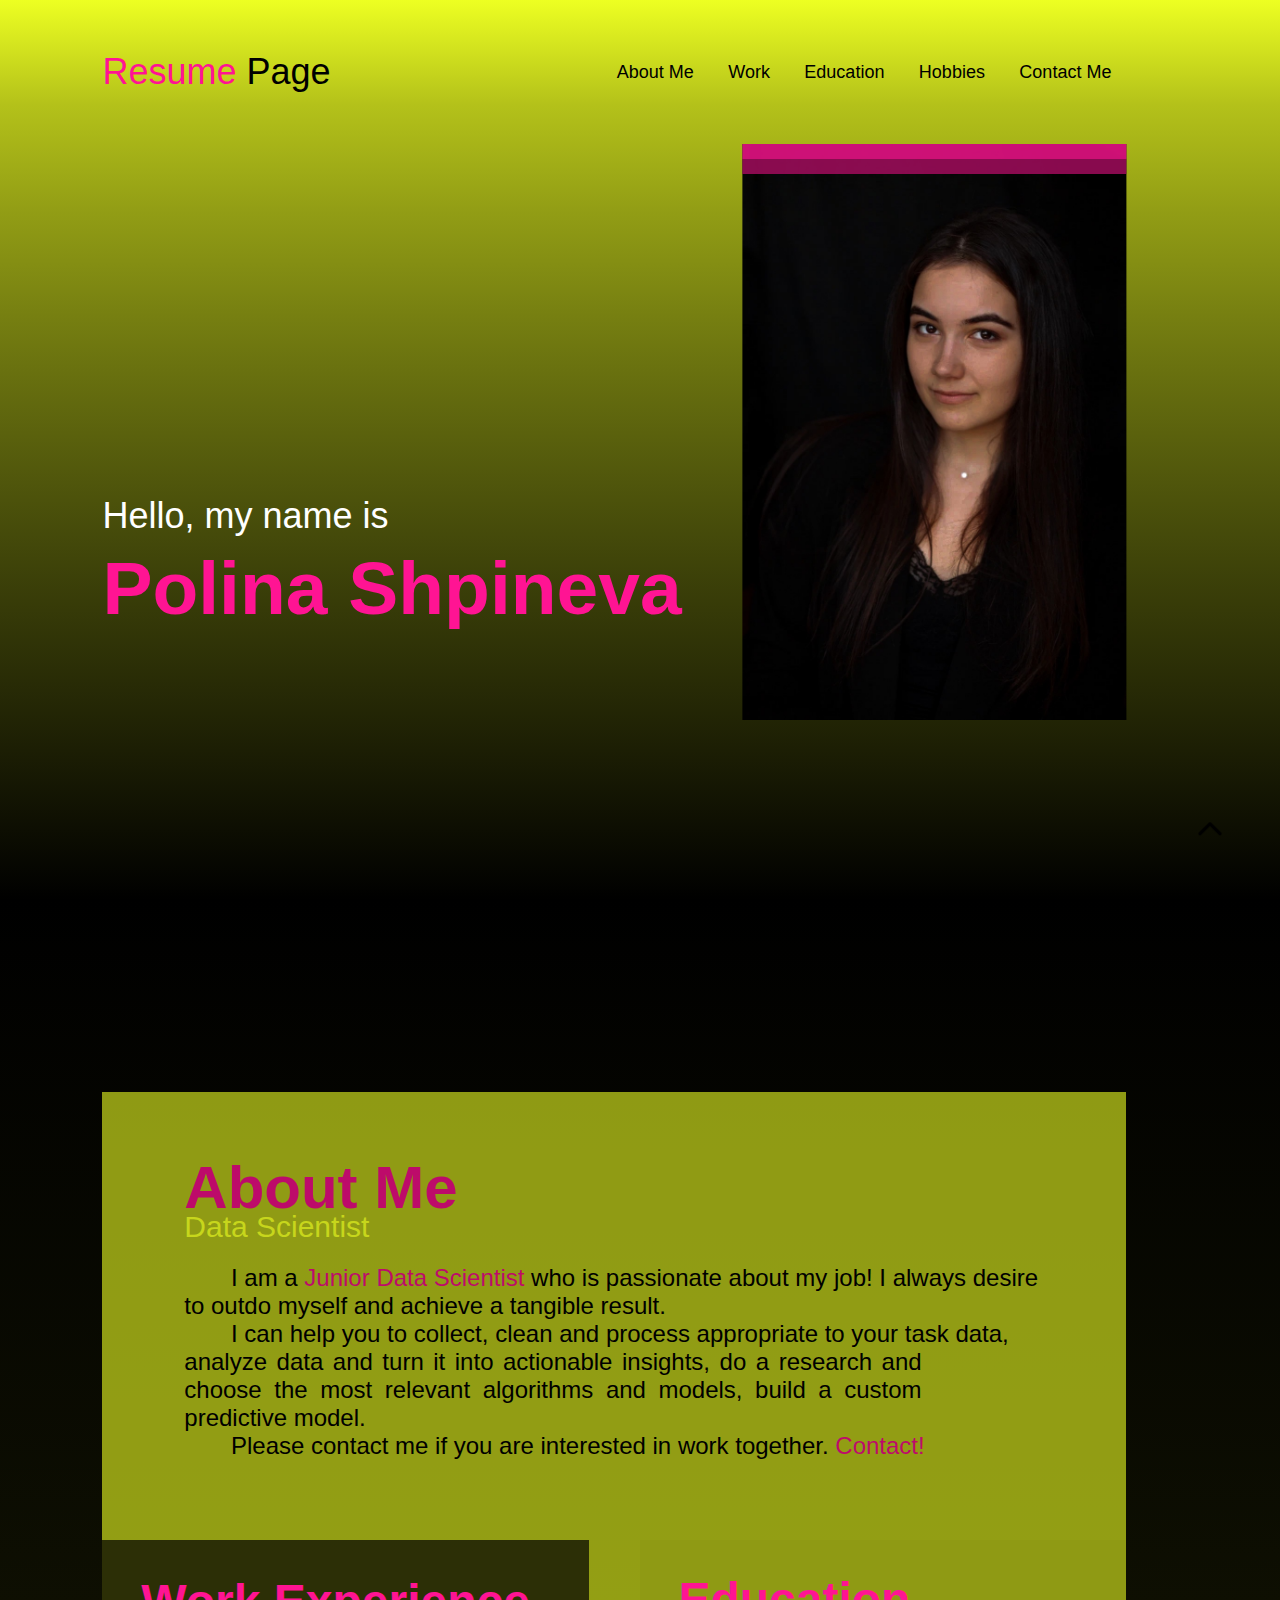
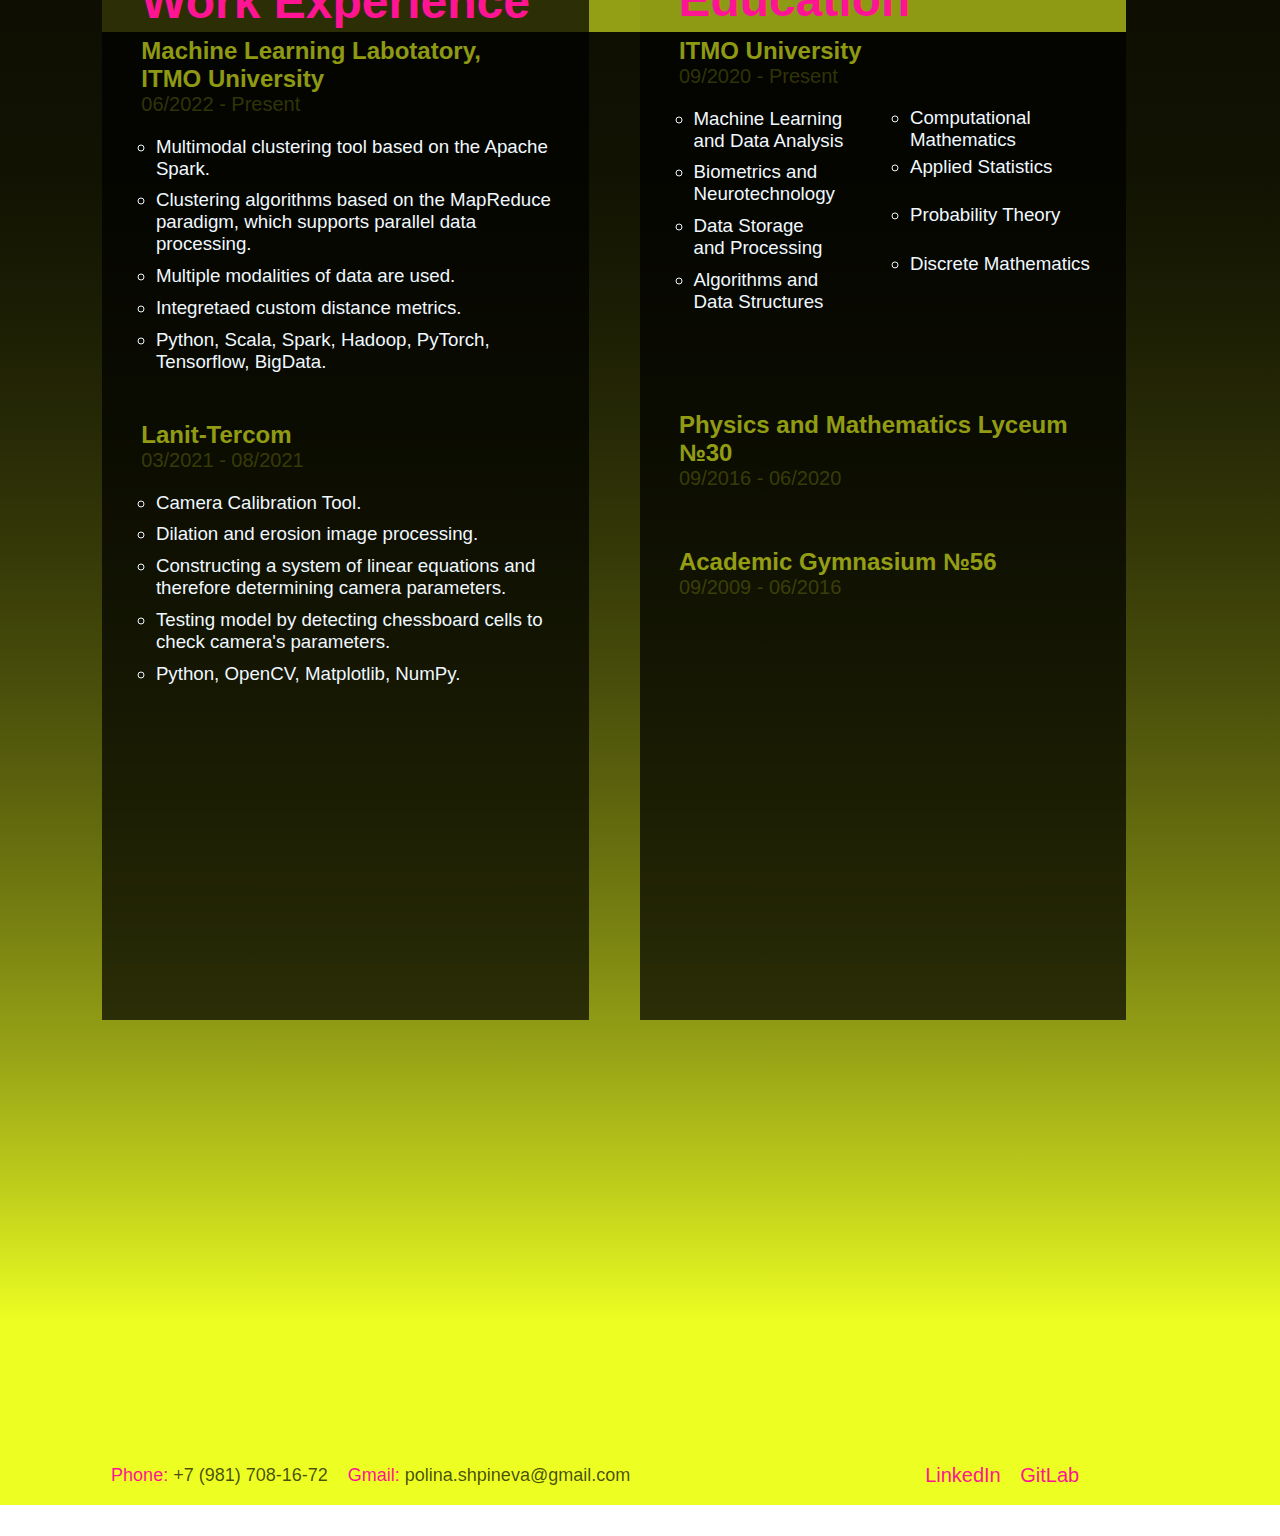
<file: index.html>
<html>
    <head>
        <meta charset="UTF-8">
        <title>Webpage</title>
        <link rel="stylesheet" href="./style/style.css">
        <link rel="stylesheet" href="https://cdnjs.cloudflare.com/ajax/libs/font-awesome/6.2.0/css/all.min.css"
         integrity="sha512-xh6O/CkQoPOWDdYTDqeRdPCVd1SpvCA9XXcUnZS2FmJNp1coAFzvtCN9BmamE+4aHK8yyUHUSCcJHgXloTyT2A==" 
         crossorigin="anonymous" referrerpolicy="no-referrer" />

    </head>
    <body>
        <div class="menu">
            <nav>
                <h1 class="logo"><span style="color: deeppink;">Resume</span> Page</h1>
                <ul>
                    <li><a href="#about">About Me</a></li>
                    <li><a href="#work">Work</a></li>
                    <li><a href="#education">Education</a></li>
                    <li><a href="hobbies.html">Hobbies</a></li>
                    <li><a href="contacts.html">Contact Me</a></li>
                </ul>
            </nav>
            <div class="description">
                <h4>Hello, my name is</h4>
                <h2 class="name">Polina Shpineva</h2>
            </div>
            <div class="boxImg">
                <div class="imgWrap">
                    <img src = './imgs/me.JPG'>
                </div>
            </div>
        </div>
        <section class="about" id="about">
            <div class="box">
                <h2 class="aboutMe">About Me</h2>
                <h4 class="ds">Data Scientist</h4>
                    <h3 class="textAbout">
                        <pre>       I am a <span style="color:rgb(189, 11, 106);">Junior Data Scientist</span> who is passionate about my job! I always desire</pre> 
                        to outdo myself and achieve a tangible result.
                        <pre>       I can help you to collect, clean and process appropriate to your task data,</pre>
                        analyze data and turn it into actionable insights,
                        do a research and choose the most relevant algorithms and models, 
                        build a custom predictive model.
                        <pre>       Please contact me if you are interested in work together. <a href="contacts.html" class="cont">Contact!</a></pre>                
                    </h3>
                
            </div>
            <div class="box2" id="work">
                <h2 class="myWorks">Work Experience</h2>
                <div>
                    <h5 class="firstComp">
                        Machine Learning Labotatory,
                        <pre>ITMO University</pre>
                    </h5>
                    <h4 style="color: rgba(237, 255, 34, 0.2); font-size: 20; padding-left: 8%; padding-bottom: 2%">
                        06/2022 - Present
                    </h4>
                    <h3 class="descr">
                        <ul> 
                            <li>Multimodal clustering tool based on the Apache Spark. </li>
                            <li>Clustering algorithms based on the MapReduce paradigm, which supports parallel data processing. </li>
                            <li>Multiple modalities of data are used. </li>
                            <li>Integretaed custom distance metrics. </li>
                            <li>Python, Scala, Spark, Hadoop, PyTorch, Tensorflow, BigData.</li>
                        </ul>
                    </h3>
                    <h5>Lanit-Tercom</h5>
                    <h4 style="color: rgba(237, 255, 34, 0.2); font-size: 20; padding-left: 8%; padding-bottom: 2%">
                        03/2021 - 08/2021
                    </h4>
                    <h3 class="descr">
                        <ul>
                            <li>Camera Calibration Tool.</li>
                            <li>Dilation and erosion image processing. </li>
                            <li>Constructing a system of linear equations and therefore determining camera parameters. </li>
                            <li>Testing model by detecting chessboard cells to check camera's parameters. </li>
                            <li>Python, OpenCV, Matplotlib, NumPy.</li>
                        </ul>
                    </h3>
                </div>  
            </div>
            <div class="box3" id="education">
                <h2 class="education">Education</h2>
                <div style="padding-top: 10%">
                    <h5 class="firstEduc">
                        ITMO University
                    </h5>
                    <h4 style="color: rgba(237, 255, 34, 0.2); font-size: 20; padding-left: 8%; padding-bottom: 2%">
                        09/2020 - Present
                    </h4>
                    <h3 class="descr">
                        <ul>
                            <li>Machine Learning 
                                <pre>and Data Analysis</pre></li>                       
                            <li>Biometrics and 
                                <pre>Neurotechnology</pre></li>                           
                            <li>Data Storage 
                                <pre>and Processing</pre></li>                      
                            <li>Algorithms and 
                                <pre>Data Structures</pre></li>
                        </ul>
                        <ul class = "list">
                            <li>Computational <pre>Mathematics</pre></li>
                            <li>Applied Statistics<pre> </pre></li>
                            <li>Probability Theory<pre> </pre></li>
                            <li>Discrete Mathematics<pre> </pre></li>
                        </ul>
                    </h3>
                    <h5>Physics and Mathematics Lyceum №30</h5>
                    <h4 style="color: rgba(237, 255, 34, 0.2); font-size: 20; padding-left: 8%; padding-bottom: 2%">
                        09/2016 - 06/2020
                    </h4>
                    <h5>Academic Gymnasium №56</h5>
                    <h4 style="color: rgba(237, 255, 34, 0.2); font-size: 20; padding-left: 8%; padding-bottom: 2%; margin-bottom:-30%;">
                        09/2009 - 06/2016
                    </h4>

                </div>
            </div>
            
        </section>
        <section class="contacts">
            <div class="contSpace">
                <nav>
                    <ul>
                        <li><span style="color:deeppink">Phone:</span>  +7 (981) 708-16-72 </li>
                        <li><span style="color:deeppink">Gmail:</span>  polina.shpineva@gmail.com</li>
                    </ul>
                    <ul class="links">
                        <li><a href="https://www.linkedin.com/in/polina-shpineva-795525240/" target="_blank">LinkedIn</a></li>
                        <li><a href="https://gitlab.com/polina.shpineva" target="_blank">GitLab</a></li>
                    </ul>
                </nav>
            </div>
        </section>
        <div class="toTop">
            <a href="#"><img src="./imgs/Arrow-down.svg"></a>
        </div>
        
    </body>
</html>
</file>
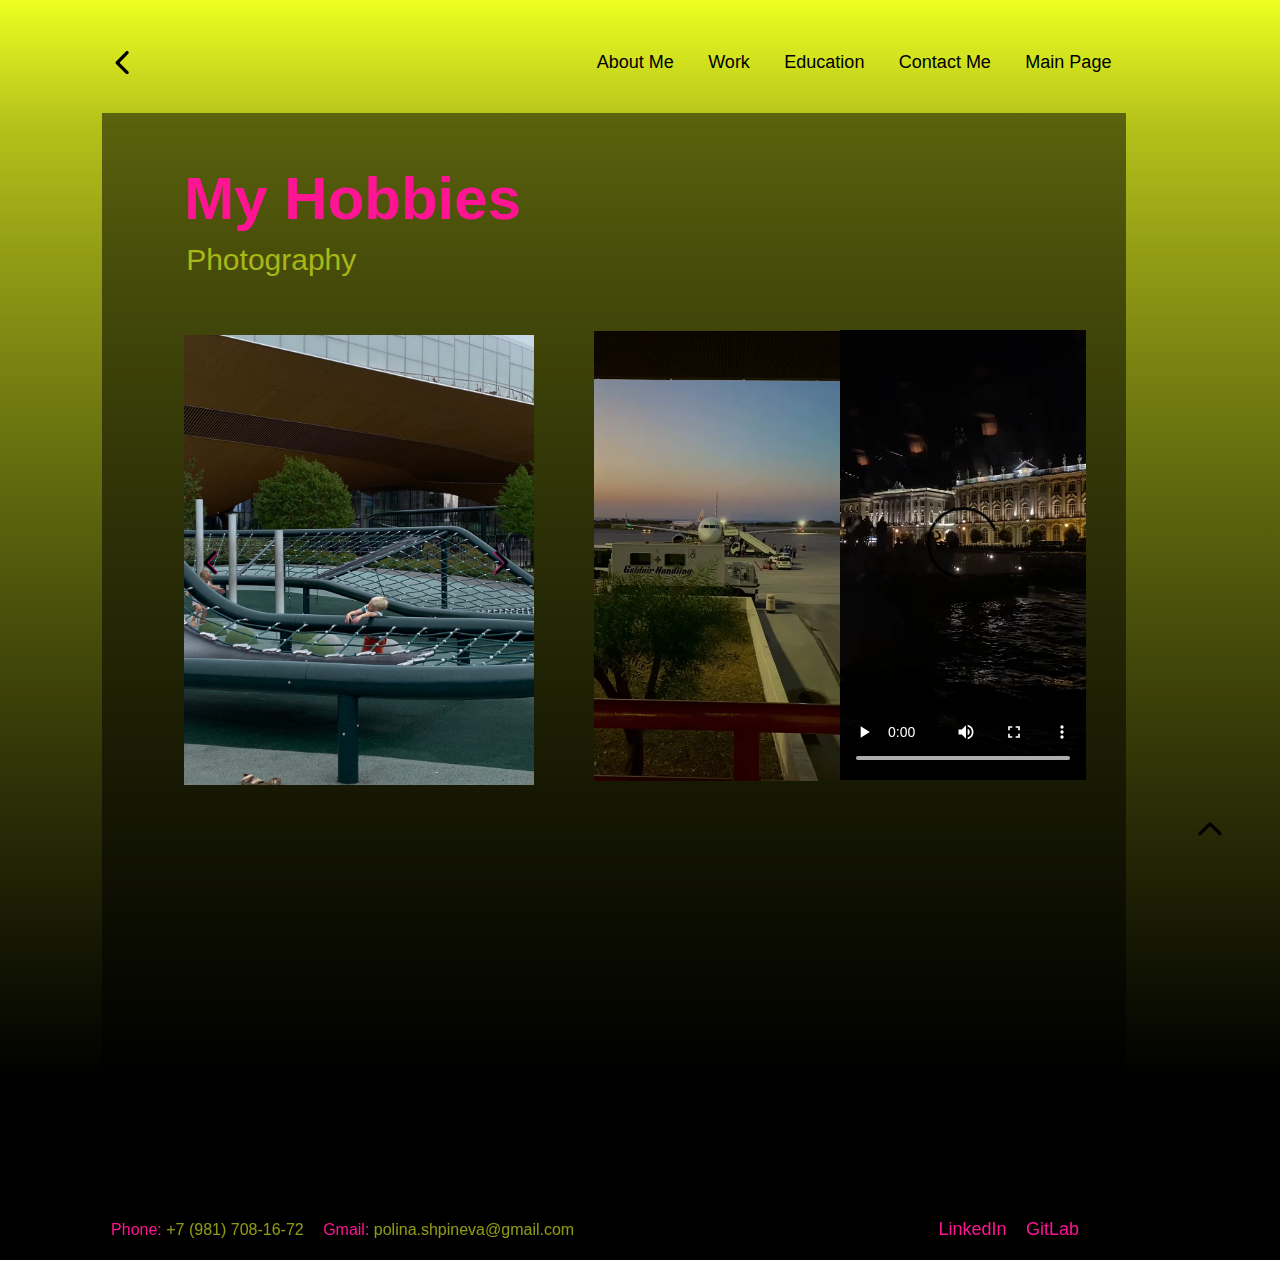
<file: hobbies.html>
<!DOCTYPE html>
<html>
    <head>
        <meta charset="UTF-8">
        <link rel="stylesheet" href="./style/contactStyle.css">
        <link rel="stylesheet" href="https://cdnjs.cloudflare.com/ajax/libs/font-awesome/6.2.0/css/all.min.css"
         integrity="sha512-xh6O/CkQoPOWDdYTDqeRdPCVd1SpvCA9XXcUnZS2FmJNp1coAFzvtCN9BmamE+4aHK8yyUHUSCcJHgXloTyT2A==" 
         crossorigin="anonymous" referrerpolicy="no-referrer" />
    </head>
    <body>
        <div class="main">
            <nav>
                <div class="arrow">
                    <a href="index.html"><img src = './imgs/Arrow-down.svg'></a>
                </div>
                <ul>
                    <li><a href="index.html#about">About Me</a></li>
                    <li><a href="index.html#work">Work</a></li>
                    <li><a href="index.html#education">Education</a></li>
                    <li><a href="contacts.html">Contact Me</a></li>
                    <li><a href="index.html">Main Page</a></li>
                </ul>
            </nav>
            <div class="box" style="height:120vh">
                <div class="name">
                    <h2>My Hobbies</h2>
                    <h3 class="ph">Photography</h3>
                </div>
                <script src="./animation/script.js" defer></script>
                <div class="slider">
                    <div class="el">
                      <img src="./imgs/photo3.jpg">
                    </div>
                    <div class="el">
                        <img src="./imgs/photo2.jpg">
                    </div>
                    <div class="el">
                        <img src="./imgs/photo5.jpg">
                    </div>
                    <div class="el">
                        <img src="./imgs/photo7.jpg">
                    </div>
                    <div class="el">
                        <img src="./imgs/photo8.jpg">
                    </div>
                    <div class="el">
                        <img src="./imgs/photo13.jpg">
                    </div>
                    <div class="el">
                        <img src="./imgs/photo14.jpg">
                    </div>
                
                    <a class="previous" onclick="previous()"><img src="./imgs/Arrow-down.svg"></a>
                    <a class="next" onclick="next()"><img src="./imgs/Arrow-down.svg"></a>
                </div>
                <div class="video1">
                    <video onmouseover="this.play()" onmouseout="this.pause();this.currentTime=0;">
                        <source src="./imgs/video1.mp4" type="video/mp4"/>
                    </video>    
                </div>
                <div class="video2">
                    <video controls>
                        <source src="./imgs/video2.mp4" type="video/mp4"/>
                    </video>    
                </div>
            </div>
                
        </div>
        <div class="toTop">
            <a href="#"><img src="./imgs/Arrow-down.svg"></a>
        </div>
        <section class="contacts">
            <div class="contSpace">
                <nav>
                    <ul>
                        <li><span style="color:deeppink">Phone:</span>  +7 (981) 708-16-72 </li>
                        <li><span style="color:deeppink">Gmail:</span>  polina.shpineva@gmail.com</li>
                    </ul>
                    <ul class="links">
                        <li><a href="https://www.linkedin.com/in/polina-shpineva-795525240/" target="_blank">LinkedIn</a></li>
                        <li><a href="https://gitlab.com/polina.shpineva" target="_blank">GitLab</a></li>
                    </ul>
                </nav>
            </div>
        </section>
    </body>
</html>
</file>
<file: style/style.css>
* {
    margin: 0;
    padding: 0;
    font-family: 'Josefin Sans', sans-serif;
    box-sizing: border-box;
}

body {
    overflow: scroll;
    overflow-x: hidden;
}

.menu {
    width: 100%;
    height: 100vh;
    position: relative;
    overflow: hidden;
    overflow-x: hidden;
    
    background: linear-gradient( rgb(237, 255, 34), 35%, black);
    background-size: cover;
}

nav {
    display: flex;
    align-items: center;
    justify-content: space-between;
    padding: 4% 12% 4% 8%;
}

nav ul li {
    display: inline;
    color:black;
    padding-left: 15px;
    padding-right: 15px;
}

nav ul li a {
    text-decoration: none;
    color: black;
    font-size: large;
}

nav ul li a:hover {
    color:deeppink; 
    text-shadow:deeppink 1px 0px 40px;
    transition: 0.3s;
}

.logo {
    /*cursor: pointer;*/
    color: black;
    font-size: 36px;
    font-weight:lighter;
}
.name {
    margin: 8px 0px 8px;
}

.description {
    font-weight:lighter;
    color:white;
    position:absolute;
    top: 55%;
    left: 8%;
    /*transform: translateY(-50%);*/

}

h2 {
    font-size: 75px;
    color: deeppink;
}

h4 {
    font-size: 36px;
    font-weight:300;
}
h5 {
    font-size: 24px;
    color: rgba(237, 255, 34, 0.6);
    padding: 10% 0% 0% 8%;
    
}

.about li {
    list-style-type: circle;
    list-style-position: outside;
    font-weight: 300;
    padding-left: 0%;
    padding-top: 2%;
    padding-right: 6%;
    margin-left: 11%;
}



.boxImg {
    width: 30%;
    float: right;
    transform: translateX(-40%);
}
.menu img {
    height:auto;
    width: 100%;
    display: block;
}

.imgWrap {
    position:relative;
}

.imgWrap:after{
    content:"";
    position:absolute;
    top:0; bottom:0; left:0; right:0;
    opacity:0.8;
    border-top: 30px ridge deeppink;
}
.about {
    width: 100%;
    height: 225vh;
    position: flex;
    background: linear-gradient(black, 80%, rgb(237, 255, 34) );
    background-size: cover;
}
/*
.sec {
    width: 100%;
    height: 200vh;
    position: relative;
    background: linear-gradient(rgb(237, 255, 34), 40%, black );
    background-size: cover;
}*/

.box {
    position:absolute;
    width: 80%;
    height: 60vh;
    background: rgba(237, 255, 34, 0.6);
    margin-left: 8%;
    margin-top: 15%;
}

.ds {
    font-size: 30px;
    font-weight:300;
    color: rgba(237, 255, 34, 0.6);
    padding: 11.5% 0% 0% 8%;
}

.textAbout {
    color: black;
    padding: 2% 20% 10% 8%;
    font-weight: 300;
    font-size: 24px;
    text-align: justify;
    
}

.cont {
    color:rgb(189, 11, 106);
    text-decoration: none;
}
.cont:hover {
    text-shadow:deeppink 1px 0px 40px;
    transition: 0.3s;
}

.aboutMe { 
    padding-left: 8%; 
    position:absolute;
    margin-top: 6%;
    font-size: 60px;
    color: rgb(189, 11, 106);
}
.myWorks {
    padding-left: 8%; 
    position:absolute;
    margin-top: 7%;
    font-size: 48px;
}
.education { 
    padding-left: 3%; 
    position:absolute;
    margin-top: 2.5%;
    font-size: 48px;
}

.descr {
    color: aliceblue;
}

.box2 {
    position:absolute;
    width: 38%;
    height: 120vh;
    background: rgba(0, 0, 0, 0.7);
    margin-left: 8%;
    margin-top: 50%;
}

.box3 {
    float: right;
    width: 38%;
    height: 120vh;
    background: rgba(0, 0, 0, 0.7);
    margin-right: 12%;
    margin-top: 50%;
}
.firstComp {
    padding-top:20%;
}

.descr ul.list {
    padding-left: 50%;
    transform: translateY(-108%);
    margin-bottom: -30%;
}

.contacts {
    width: 100%;
    height: 20vh;
    background-color:rgb(237, 255, 34);
    position:relative;
    background-size: cover;
    align-items: center;
    align-content: center;

}
.contSpace {
    position:absolute;
    width: 96%;
    height: 0vh;
    background: rgba(237, 255, 34, 0.6);
    margin-left: 1%;
    margin-top: 0%;
    /*justify-content: space-between;*/
}


.contacts li {
    display: inline;
    color:rgba(0, 0, 0, 0.7);
    font-size: 18;
    padding-left: 0%;
    
}
.contacts ul.links li a{
    color:deeppink;
    font-size: 20;
}

.toTop img {
    position: fixed;
    right: 50px;
    bottom: 60px;
    height:auto;
    width: 40px;
    display: block;
    transform: rotate(180deg);
}
.toTop img:hover {
    transform: scale(1.4) rotate(180deg);
    transition: 0.3s;
}
</file>
<file: style/contactStyle.css>
* {
    margin: 0;
    padding: 0;
    font-family: 'Josefin Sans', sans-serif;
    box-sizing: border-box;
}

body {
    overflow: scroll;
    overflow-x: hidden;
}

.main {
    width: 100%;
    height: 120vh;
    position: relative;
    overflow: hidden;
    overflow-x: hidden;
    
    background: linear-gradient( rgb(237, 255, 34), 35%, black);
    background-size: cover;
}

.box {
    position:absolute;
    width: 80%;
    height: 90vh;
    background: rgba(0, 0, 0, 0.5);
    margin-left: 8%;
    margin-top: 0%;
}

h2 {
    font-size: 60px;
    color: deeppink;
}

.name {
    padding: 5% 0 0 8%;
}

nav {
    display: flex;
    align-items: center;
    justify-content: space-between;
    padding: 4% 12% 3% 8%;
}

nav ul li {
    display: inline;
    color:black;
    padding-left: 15px;
    padding-right: 15px;
}

nav ul li a {
    text-decoration: none;
    color: black;
    font-size: large;
}

nav ul li a:hover {
    color:deeppink; 
    text-shadow:deeppink 1px 0px 40px;
    transition: 0.3s;
}

.arrow img {
    height:auto;
    width: 40px;
    display: block;
    transform: rotate(90deg);
}

.arrow img:hover {
    transform: scale(1.4) rotate(90deg);
    transition: 0.3s;
}

.toTop img {
    position: fixed;
    right: 50px;
    bottom: 60px;
    height:auto;
    width: 40px;
    display: block;
    transform: rotate(180deg);
}

.toTop img:hover {
    transform: scale(1.4) rotate(180deg);
    transition: 0.3s;
}

.mail form {
    width: 400px;
    max-width: 100%;
    position: absolute;
    right: 8%;
    bottom: 25%;

}

.mail form input:first-child {
    display: inline-block;
    width: 100%;
    padding: 14px 110px 14px 15px;
    border: 2px solid deeppink;
    outline: none;
    border-radius: 10px;
    background-color: rgb(255, 173, 217);
    color: black;
    font-size: 20px;
}

.mail form button {
    position:absolute;
    display: inline-block;
    outline: none;
    border: none;
    padding: 10px 30px;
    border-radius: 10px;
    background-color: deeppink;
    color: white;
    top: 5px;
    right: 5px;
    height: 82%;
    width:25%;
    font-size: 14px;
    cursor: pointer;
}

.mail form button:hover {
    
    transform: scale(1.2);
    transition: 0.3s;
}

.info {
    padding: 4% 0 0 8%;
}

.info h3 {
    font-weight:300;
    font-size: 30px;
    color: rgba(237, 255, 34, 1.0);
    padding-bottom: 1%;
}

.info h3 a {
    text-decoration: none;
    color: deeppink;
}

.info h3 a:hover {
    text-shadow:rgb(237, 255, 34) 0px 0px 50px;
    transition: 0.3s;
}

.contacts {
    width: 100%;
    height: 20vh;
    background-color:black;
    position:relative;
    background-size: cover;
    align-items: center;
    align-content: center;
}

.contSpace {
    position:absolute;
    width: 96%;
    height: 0vh;
    background: black;
    margin-left: 1%;
    margin-top: 0%;
}

.contacts li {
    display: inline;
    color:rgba(237, 255, 34, 0.6);
    font-size: 18;
    padding-left: 0%;
    
}

.contacts ul.links li a{
    color:deeppink;
    font-size: 20;
}

.ph {
    font-size: 30px;
    font-weight:300;
    color: rgba(237, 255, 34, 0.6);
    padding: 1% 0% 4% 0.2%;
}

.slider{
    max-width: 350px;
    position: relative;
    margin: 2% 0 0 8%;
    height: 450px;
}

.slider .el img {
    width: 100%;
    height: 450px;
}

.slider .previous img {
    height:auto;
    width: 40px;
    display: block;
    transform: rotate(90deg);
    filter: drop-shadow(0px -1px deeppink);
}

.slider .next img {
    height:auto;
    width: 40px;
    display: block;
    transform: rotate(-90deg);
    filter: drop-shadow(0px -1px deeppink);
}

.previous, .next {
    cursor: pointer;
    position: absolute;
    top: 210px;
    width: auto;
    padding: 6px;
}

.slider .next {
    right: 6px;
}

.slider .el {
    animation-name: appear;
    animation-duration: 0.5s;
}

@keyframes appear {
    from {
        opacity: 0.4
    }
    to {
        opacity: 1
    }
}

.previous:hover, .next:hover {
    transform: scale(1.4);
    filter: drop-shadow(0px -2px deeppink);
    transition: 0.5s;
}

.video1 video {
    width: auto;
    height: 450px;
    position: relative;
    margin-left: 48%;
    transform: translateY(-101%);
}

.video2 video {
    width: auto;
    height: 450px;
    position: relative;
    margin-left: 72%;
    transform: translateY(-202%);
}
</file>
